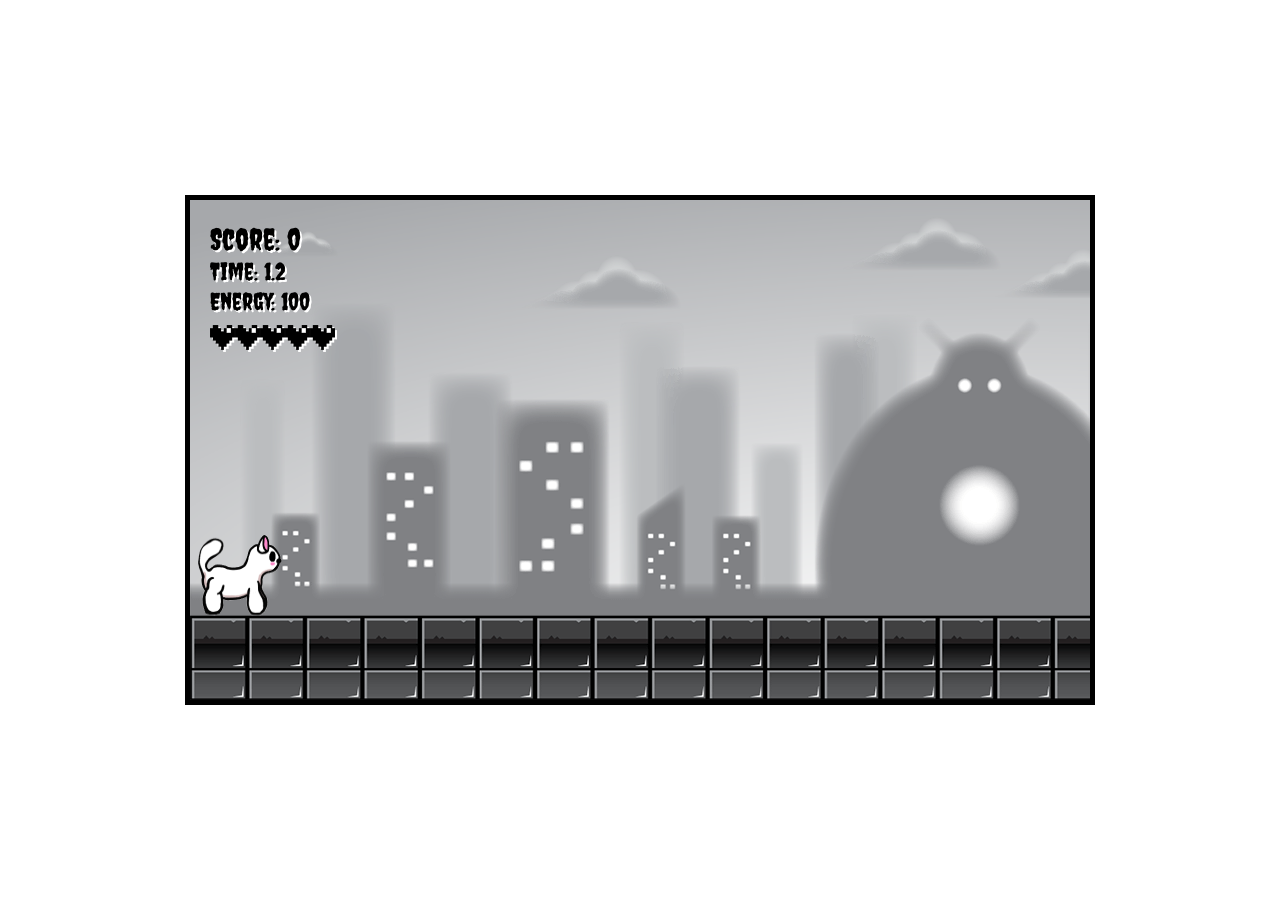
<file: index.html>
<!DOCTYPE html>
<html lang="en">
<head>
    <meta charset="UTF-8">
    <meta http-equiv="X-UA-Compatible" content="IE=edge">
    <meta name="viewport" content="width=device-width, initial-scale=1.0">
    <title>JavaScript Game</title>
    <link rel="preconnect" href="https://fonts.googleapis.com">
    <link rel="preconnect" href="https://fonts.gstatic.com" crossorigin>
    <link href="https://fonts.googleapis.com/css2?family=Creepster&display=swap" rel="stylesheet">
    <link rel="stylesheet" href="style.css" />
</head>
<body>
    <canvas id="canvas1"></canvas>

    <img id="player" src="assets/Котик.png">
    <img id="layer1" src="assets/layer-1.png">
    <img id="layer2" src="assets/layer-2.png">
    <img id="layer3" src="assets/layer-3.png">
    <img id="layer4" src="assets/layer-4.png">
    <img id="layer5" src="assets/layer-5.png">
    <img id="enemy_fly" src="assets/enemy_fly.png">
    <img id="enemy_plant" src="assets/enemy_plant.png">
    <img id="enemy_spider" src="assets/enemy_spider_big.png">
    <img id="fire" src="assets/fire.png">
    <img id="collisionAnimation" src="assets/boom.png">
    <img id="lives" src="assets/heart.png">

    <script type="module" src="main.js"></script>
</body>
</html>
</file>
<file: style.css>
* {
    margin: 0;
    padding: 0;
    box-sizing: border-box;
}

#canvas1 {
    border: 5px solid black;
    position: absolute;
    top: 50%;
    left: 50%;
    transform: translate(-50%, -50%);
    max-width: 100%;
    max-height: 100%;
    font-family: 'Creepster', cursive;
}

#player, #layer1, #layer2, #layer3, #layer4, #layer5, #enemy_fly, #enemy_plant, #enemy_spider, #fire, #collisionAnimation, #lives {
    display: none;
}
</file>
